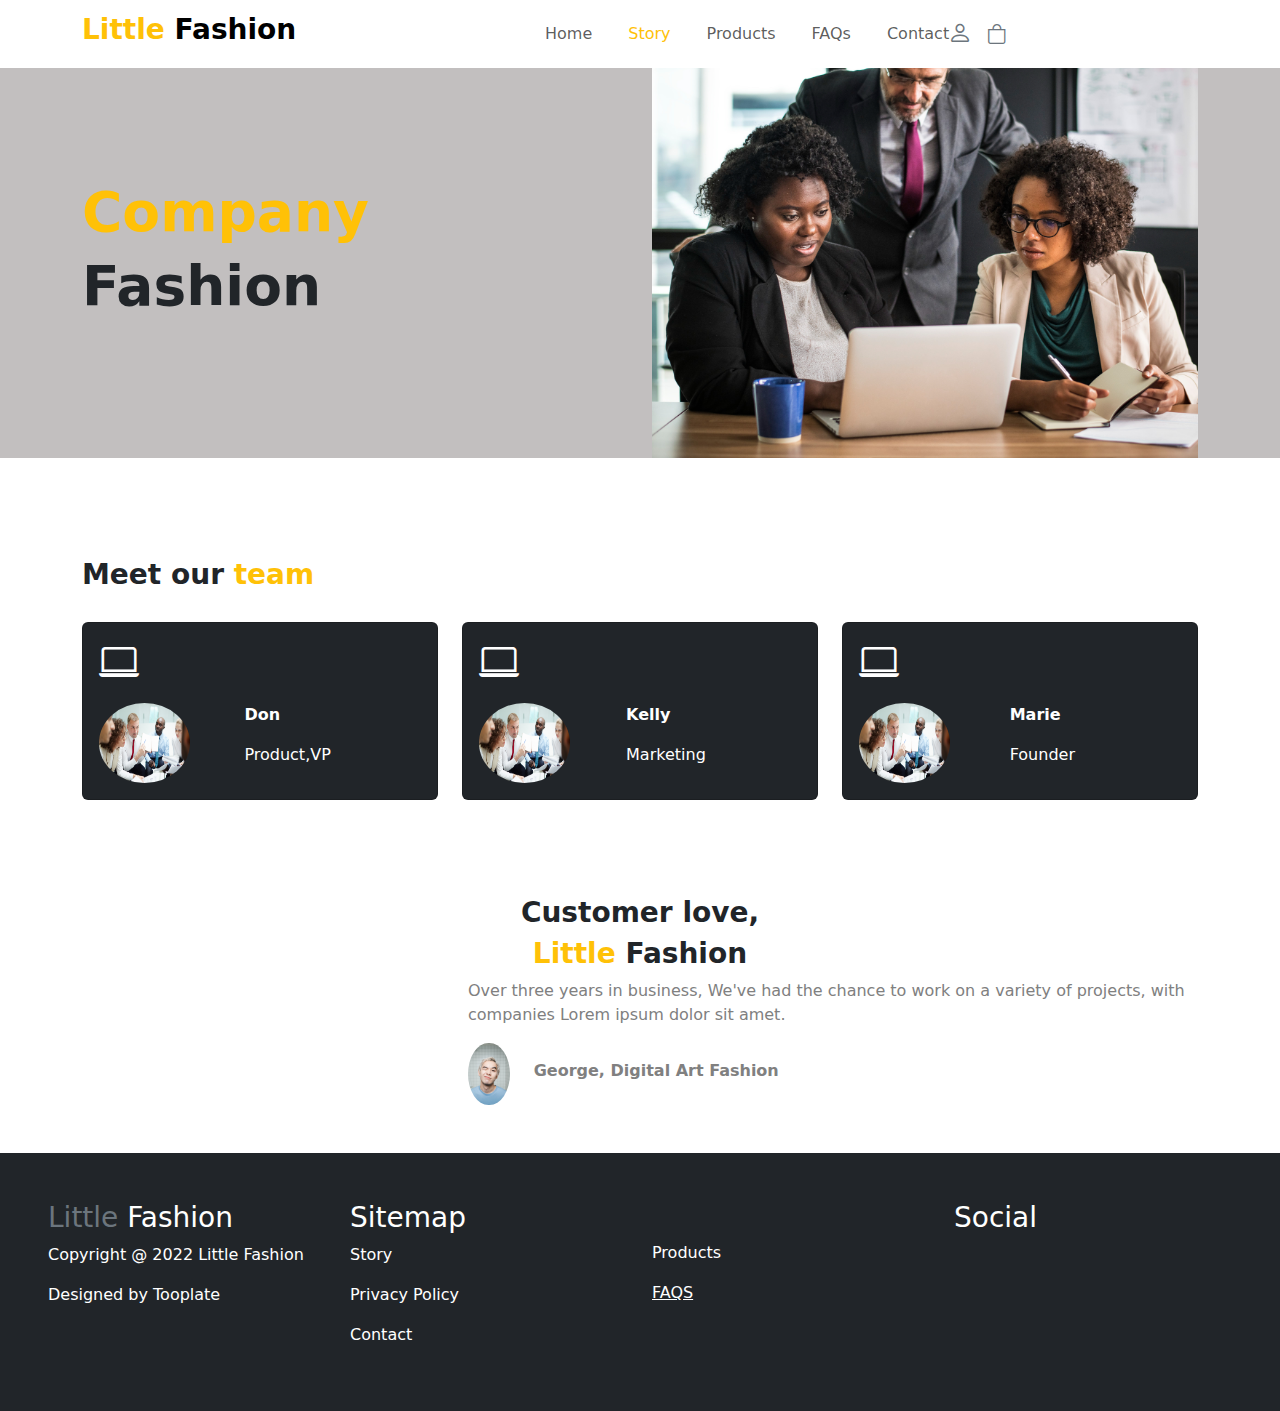
<file: Story.html>
<!DOCTYPE html>
<html lang="en">
  <head>
    <meta charset="UTF-8" />
    <meta name="viewport" content="width=device-width, initial-scale=1.0" />
    <title>Document</title>
    <link rel="stylesheet" href="./bootstrap-5.3.3-dist/bootstrap-5.3.3-dist/css/bootstrap.min.css">
    <link rel="stylesheet" href="Story.css" />
     <link
      rel="stylesheet"
      href="https://cdn.jsdelivr.net/npm/bootstrap-icons@1.3.0/font/bootstrap-icons.css"
    />
    <link href="https://cdn.jsdelivr.net/npm/bootstrap@5.3.3/dist/css/bootstrap.min.css" rel="stylesheet" integrity="sha384-QWTKZyjpPEjISv5WaRU9OFeRpok6YctnYmDr5pNlyT2bRjXh0JMhjY6hW+ALEwIH" crossorigin="anonymous">
  </head>
  <body>
    <div>
      <nav class="navbar navbar-expand-lg bg-white fixed-top">
        <div class="container">
          <div class="navbar-brand col-md-3">
            <h3 class="fw-bold">
              <span class="text-warning">Little</span> Fashion
            </h3>
          </div>

           <button class="navbar-toggler bg-white" type="button" data-bs-toggle="collapse" data-bs-target = "#navmenu">
        <span class="navbar-toggler-icon text-white "></span>
      </button>
      <div class="navbar-collapse collapse" id="navmenu">
            <div class="links col-md-6">
              <ul class="navbar-nav me-5">
                <li class="nav-item">
                  <a class="nav-link" href="index.html">Home</a>
                </li>
                <li class="nav-item">
                  <a class="nav-link act" href="Story.html">Story</a>
                </li>
                <li class="nav-item">
                  <a class="nav-link" href="Product.html">Products</a>
                </li>
                <li class="nav-item">
                  <a class="nav-link" href="faq.html">FAQs</a>
                </li>
                <li class="nav-item">
                  <a class="nav-link" href="contact.html">Contact</a>
                </li>
              </ul>
            </div>
            <div class="icoon col-md-3 " id="navmenu ">
              <a href=""><i class="bi bi-person per text-secondary fs-4"></i></a>
              <a href=""><i class="bi bi-bag text-secondary fs-5"></i></a>
            </div>
          </div>
        </div>
      </nav>
    </div>

    <section class="mt-5 pushh">
      <div class="container">
      <div class="row align-items-center justify-content-center">
        <div class="col-md-6 choose ">
          <h3 class="text-warning ">Company</h3>
          <h3>Fashion</h3>
        </div>
        <div class="col-md-6 ">
          <img src="./business-people-discussion.jpg" class="img-fluid " alt="" />
        </div>
      </div>
      </div>
    </section>
    <!-- Meet Our Team -->
    <section class="container">
      <h3 class="meet">Meet our <span class="text-warning">team</span></h3>
      <div class="row">
        <div class="col-md-4 mb-5">
          <div class="card bg-dark text-white">
            <div class="card-body">
              <div class="h1 mb-3">
                <i class="bi bi-laptop"></i>
              </div>
              <div class="row">
                <img
                  src="./explaining-business-plan.jpg"
                  class="img-fluid rounded-circle col-md-4"
                  alt=""
                />
                <div class="col-md-8 d-flex justify-content-around">
                  <div>
                    <p class="card-text fw-bold">Don</p>
                    <p class="card-textt">Product,VP</p>
                  </div>
                  <div class="icon">
                    <i class="fas fa-readme"></i>
                  </div>
                </div>
              </div>
            </div>
          </div>
        </div>

        <div class="col-md-4 mb-5">
          <div class="card bg-dark text-white">
            <div class="card-body">
              <div class="h1 mb-3">
                <i class="bi bi-laptop"></i>
              </div>
              <div class="row">
                <img
                  src="./explaining-business-plan.jpg"
                  class="img-fluid rounded-circle col-md-4"
                  alt=""
                />
                <div class="col-md-8 d-flex justify-content-around">
                  <div>
                    <p class="card-text fw-bold">Kelly</p>
                    <p class="card-textt">Marketing</p>
                  </div>
                  <div class="icon">
                    <i class="fas fa-readme"></i>
                  </div>
                </div>
              </div>
            </div>
          </div>
        </div>

        <div class="col-md-4 mb-5">
          <div class="card bg-dark text-white">
            <div class="card-body">
              <div class="h1 mb-3">
                <i class="bi bi-laptop"></i>
              </div>
              <div class="row">
                <img
                  src="./explaining-business-plan.jpg"
                  class="img-fluid rounded-circle col-md-4"
                  alt=""
                />
                <div class="col-md-8 textt d-flex justify-content-around">
                  <div>
                    <p class="card-text fw-bold">Marie</p>
                    <p class="card-textt">Founder</p>
                  </div>
                  <div class="icon">
                    <i class="fas fa-readme"></i>
                  </div>
                </div>
              </div>
            </div>
          </div>
        </div>
      </div>
    </section>

    <!-- Customer -->
    <section class="p-5 d-none d-sm-block">
      <h3 class="fw-bold text-center">Customer love,</h3>
      <h3 class="fw-bold text-center">
        <span class="text-warning"> Little </span> Fashion
      </h3>
      <div class="quote">
        <p class="over text-lead">
          Over three years in business, We've had the chance to work on a
          variety of projects, with companies Lorem ipsum dolor sit amet.
        </p>
        <div class="row">
          <img
            src="./pexels-ron-lach-8159657.jpg"
            class="rounded-circle imgg img-fluid col-md-1"
            alt=""
          />
          <p class="fw-bold col-md-10 mt-3">George, Digital Art Fashion</p>
        </div>
      </div>
    </section>

    <!-- last -->
    <section>
      <div class="p-5 footer bg-dark row">
        <div class="text-white col-md-3">
          <h3><span class="text-secondary"> Little</span> Fashion</h3>
          <p>Copyright @ 2022 Little Fashion</p>
          Designed by Tooplate
        </div>
        <div class="text-white col-md-3">
          <h3>Sitemap</h3>
          <p>Story</p>
          <p>Privacy Policy</p>
          <p>Contact</p>
        </div>
        <div class="text-white col-md-3">
          <p class="text-dark">lkl</p>
          <p>Products</p>
          <a href="" class="text-white">FAQS</a>
        </div>
        <div class="text-white col-md-3">
          <h3>Social</h3>
          <i class="fa fa-twitter"></i>
          <i class="fa fa-whatsapp" aria-hidden="true"></i>
          <i class="fas fa-instagram"></i>
          <i class="fas fa-skype"></i>
        </div>
      </div>
    </section>
    <script src="https://cdn.jsdelivr.net/npm/bootstrap@5.3.3/dist/js/bootstrap.bundle.min.js" integrity="sha384-YvpcrYf0tY3lHB60NNkmXc5s9fDVZLESaAA55NDzOxhy9GkcIdslK1eN7N6jIeHz" crossorigin="anonymous"></script>
    <script src="https://cdn.jsdelivr.net/npm/bootstrap@5.3.3/dist/css/bootstrap.min.css"></script>
    
  </body>
</html>
</file>
<file: Story.css>
* {
  padding: 0;
  margin: 0;
  box-sizing: border-box;
}
ul a {
  border: 2px solid black;
}

.links {
  display: flex;

  margin-left: 150px;
}

.nav-link {
  margin: 0 10px;
}
.nav-link:hover {
  color: #ffc107;
  text-decoration: rgba(143, 139, 139, 0.788) underline;
}
.nav-item .act {
  color: #ffc107;
}
.busi {
  /* overflow: hidden; */
  width: 100%;
}
.pushh {
  margin-top: 65px !important;
  background-color: rgba(143, 139, 139, 0.548);
}
 
.choose h3 {
  font-size: 55px;
  font-weight: bolder;
}
.push img {
  width: 100%;
  background-size: cover;
  background-repeat: no-repeat;
}
.icoon .per {
  padding: 0 10px;
}
.meet {
  margin-top: 100px;
  margin-bottom: 30px;
  font-weight: bold;
}
.disc {
  width: 50%;
}
.don {
  margin-bottom: -5px;
}
.card-text {
  justify-content: space-around;
}
.quote {
  align-items: center;
  margin-left: 420px;
  color: gray;
}
.over {
  text-wrap: wrap;
}
.imgg {
  height: 60px;
}
</file>
